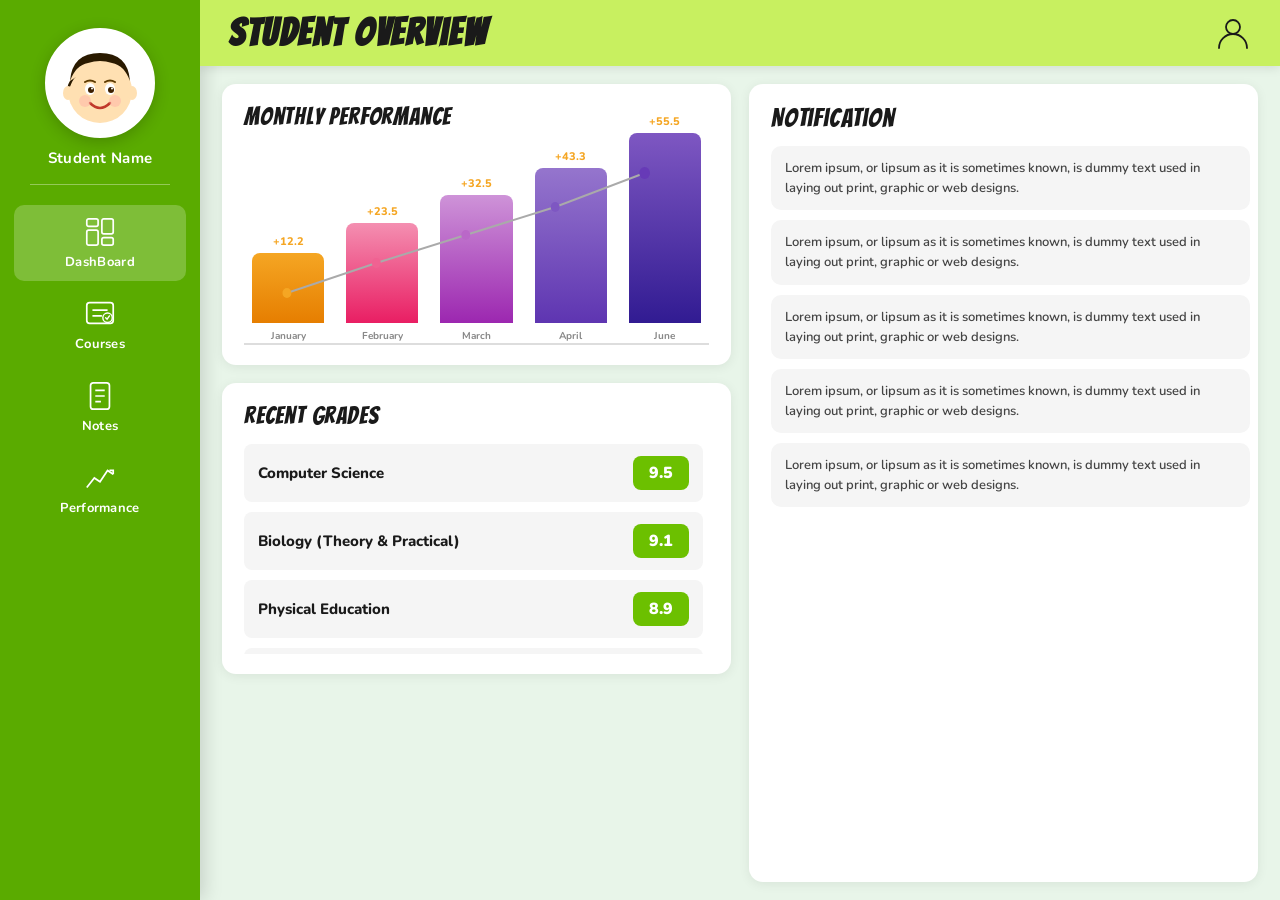
<file: index.html>
<!DOCTYPE html>
<html lang="en">
<head>
  <meta charset="UTF-8" />
  <meta name="viewport" content="width=device-width, initial-scale=1.0"/>
  <title>Student Overview Dashboard</title>
  <link href="https://fonts.googleapis.com/css2?family=Bangers&family=Nunito:wght@400;600;700;800;900&display=swap" rel="stylesheet"/>
  <style>
    *, *::before, *::after { box-sizing: border-box; margin: 0; padding: 0; }

    :root {
      --green-dark: #5aab00;
      --green-mid:  #72c900;
      --green-light:#c8f060;
      --sidebar-bg: #5aab00;
      --header-bg:  #c8f060;
      --white:      #ffffff;
      --card-bg:    #f5f5f5;
      --grade-green:#6cc000;
      --grade-orange:#e07000;
      --grade-red:  #c83030;
      --text-dark:  #1a1a1a;
      --text-mid:   #444;
      --text-light: #fff;
      --bar1: #f5a623;
      --bar2: #f06292;
      --bar3: #ce93d8;
      --bar4: #7e57c2;
      --bar5: #4527a0;
      --radius: 14px;
    }

    body {
      font-family: 'Nunito', sans-serif;
      background: #e8f5e9;
      display: flex;
      height: 100vh;
      overflow: hidden;
    }

    /* ── SIDEBAR ── */
    .sidebar {
      width: 200px;
      min-width: 200px;
      background: var(--sidebar-bg);
      display: flex;
      flex-direction: column;
      align-items: center;
      padding: 28px 0 20px;
      gap: 10px;
      box-shadow: 4px 0 18px rgba(0,0,0,.15);
    }

    .avatar-wrap {
      width: 110px;
      height: 110px;
      border-radius: 50%;
      background: #fff;
      border: 4px solid #fff;
      overflow: hidden;
      display: flex;
      align-items: center;
      justify-content: center;
      box-shadow: 0 4px 16px rgba(0,0,0,.2);
      flex-shrink: 0;
    }

    .avatar-wrap svg {
      width: 96px;
      height: 96px;
    }

    .student-name {
      color: #fff;
      font-size: 15px;
      font-weight: 700;
      letter-spacing: .4px;
      text-align: center;
      padding: 0 12px;
    }

    .divider {
      width: 70%;
      height: 1px;
      background: rgba(255,255,255,.35);
      margin: 6px 0;
    }

    .nav-items {
      display: flex;
      flex-direction: column;
      align-items: center;
      gap: 6px;
      width: 100%;
      padding: 0 14px;
      margin-top: 4px;
    }

    .nav-item {
      display: flex;
      flex-direction: column;
      align-items: center;
      gap: 4px;
      padding: 10px 0;
      width: 100%;
      border-radius: 10px;
      cursor: pointer;
      transition: background .2s;
    }

    .nav-item:hover { background: rgba(255,255,255,.18); }
    .nav-item.active { background: rgba(255,255,255,.22); }

    .nav-item svg {
      width: 34px;
      height: 34px;
      stroke: #fff;
      fill: none;
      stroke-width: 1.8;
    }

    .nav-label {
      color: #fff;
      font-size: 13px;
      font-weight: 700;
      letter-spacing: .3px;
    }

    /* ── MAIN AREA ── */
    .main {
      flex: 1;
      display: flex;
      flex-direction: column;
      overflow: hidden;
    }

    /* HEADER */
    .header {
      background: var(--header-bg);
      padding: 14px 28px;
      display: flex;
      align-items: center;
      justify-content: space-between;
      box-shadow: 0 2px 10px rgba(0,0,0,.1);
      flex-shrink: 0;
    }

    .header h1 {
      font-family: 'Bangers', cursive;
      font-size: 38px;
      letter-spacing: 1.5px;
      color: var(--text-dark);
      line-height: 1;
    }

    .profile-icon {
      width: 38px;
      height: 38px;
      stroke: #1a1a1a;
      stroke-width: 1.8;
      fill: none;
      cursor: pointer;
    }

    /* CONTENT */
    .content {
      flex: 1;
      display: grid;
      grid-template-columns: 1fr 1fr;
      gap: 18px;
      padding: 18px 22px;
      overflow-y: auto;
    }

    /* LEFT COLUMN */
    .left-col {
      display: flex;
      flex-direction: column;
      gap: 18px;
    }

    /* CARD */
    .card {
      background: #fff;
      border-radius: var(--radius);
      padding: 20px 22px;
      box-shadow: 0 2px 12px rgba(0,0,0,.07);
    }

    .card-title {
      font-family: 'Bangers', cursive;
      font-size: 24px;
      letter-spacing: .8px;
      color: var(--text-dark);
      margin-bottom: 16px;
    }

    /* ── BAR CHART ── */
    .chart-area {
      position: relative;
      height: 200px;
      display: flex;
      align-items: flex-end;
      gap: 22px;
      padding: 0 8px;
      border-bottom: 2px solid #ddd;
    }

    .bar-group {
      display: flex;
      flex-direction: column;
      align-items: center;
      flex: 1;
      position: relative;
    }

    .bar-value {
      font-size: 11px;
      font-weight: 800;
      color: #f5a623;
      margin-bottom: 4px;
      white-space: nowrap;
    }

    .bar {
      width: 100%;
      border-radius: 8px 8px 0 0;
      transition: opacity .2s;
      min-height: 20px;
    }

    .bar:hover { opacity: .85; }

    .bar-label {
      font-size: 10px;
      font-weight: 700;
      color: #888;
      margin-top: 6px;
      text-transform: capitalize;
      white-space: nowrap;
    }

    /* trend line overlay */
    .chart-wrap { position: relative; }

    .trend-svg {
      position: absolute;
      top: 0; left: 0;
      width: 100%;
      height: 200px;
      pointer-events: none;
    }

    /* ── GRADES ── */
    .grades-list {
      display: flex;
      flex-direction: column;
      gap: 10px;
      max-height: 210px;
      overflow-y: auto;
      padding-right: 6px;
      scrollbar-width: thin;
      scrollbar-color: var(--green-dark) #e0e0e0;
    }

    .grades-list::-webkit-scrollbar { width: 8px; }
    .grades-list::-webkit-scrollbar-track { background: #e0e0e0; border-radius: 10px; }
    .grades-list::-webkit-scrollbar-thumb { background: var(--green-dark); border-radius: 10px; }

    .grade-row {
      display: flex;
      align-items: center;
      justify-content: space-between;
      background: var(--card-bg);
      border-radius: 8px;
      padding: 12px 14px;
    }

    .grade-subject {
      font-size: 15px;
      font-weight: 800;
      color: var(--text-dark);
    }

    .grade-badge {
      border-radius: 8px;
      padding: 6px 16px;
      font-size: 16px;
      font-weight: 900;
      color: #fff;
      min-width: 52px;
      text-align: center;
    }

    .grade-badge.good    { background: var(--grade-green); }
    .grade-badge.average { background: var(--grade-orange); }
    .grade-badge.low     { background: var(--grade-red); }

    /* ── NOTIFICATIONS ── */
    .right-col {
      display: flex;
      flex-direction: column;
    }

    .notif-card {
      flex: 1;
      background: #fff;
      border-radius: var(--radius);
      padding: 20px 0 20px 22px;
      box-shadow: 0 2px 12px rgba(0,0,0,.07);
      display: flex;
      flex-direction: column;
      overflow: hidden;
    }

    .notif-title {
      font-family: 'Bangers', cursive;
      font-size: 26px;
      letter-spacing: .8px;
      color: var(--text-dark);
      margin-bottom: 14px;
      padding-right: 22px;
    }

    .notif-scroll {
      flex: 1;
      overflow-y: auto;
      display: flex;
      flex-direction: column;
      gap: 10px;
      padding-right: 8px;
      scrollbar-width: thin;
      scrollbar-color: var(--green-dark) #e0e0e0;
    }

    .notif-scroll::-webkit-scrollbar { width: 10px; }
    .notif-scroll::-webkit-scrollbar-track { background: #e0e0e0; border-radius: 10px; }
    .notif-scroll::-webkit-scrollbar-thumb {
      background: var(--green-dark);
      border-radius: 10px;
    }

    .notif-item {
      background: var(--card-bg);
      border-radius: 10px;
      padding: 12px 14px;
      font-size: 13px;
      line-height: 1.55;
      color: var(--text-mid);
      font-weight: 600;
      flex-shrink: 0;
    }
  </style>
</head>
<body>

<!-- ── SIDEBAR ── -->
<aside class="sidebar">
  <!-- Cartoon avatar -->
  <div class="avatar-wrap">
    <svg viewBox="0 0 96 96" xmlns="http://www.w3.org/2000/svg">
      <!-- face -->
      <circle cx="48" cy="56" r="32" fill="#ffe0b2"/>
      <!-- hair -->
      <path d="M18 46 Q20 18 48 18 Q76 18 78 46 Q72 30 60 28 Q48 24 36 28 Q24 30 18 46Z" fill="#2a1a00"/>
      <path d="M18 46 Q14 52 16 58 Q20 44 24 42Z" fill="#2a1a00"/>
      <!-- eyes -->
      <ellipse cx="38" cy="54" rx="5" ry="6" fill="#fff"/>
      <ellipse cx="58" cy="54" rx="5" ry="6" fill="#fff"/>
      <circle cx="39" cy="55" r="3" fill="#3e2000"/>
      <circle cx="59" cy="55" r="3" fill="#3e2000"/>
      <circle cx="40" cy="53.5" r="1" fill="#fff"/>
      <circle cx="60" cy="53.5" r="1" fill="#fff"/>
      <!-- eyebrows -->
      <path d="M33 47 Q38 44 43 47" stroke="#5d3a00" stroke-width="2" fill="none" stroke-linecap="round"/>
      <path d="M53 47 Q58 44 63 47" stroke="#5d3a00" stroke-width="2" fill="none" stroke-linecap="round"/>
      <!-- smile -->
      <path d="M38 68 Q48 78 58 68" stroke="#c0392b" stroke-width="2.5" fill="none" stroke-linecap="round"/>
      <!-- cheeks -->
      <circle cx="33" cy="66" r="6" fill="#ffb3a7" opacity=".5"/>
      <circle cx="63" cy="66" r="6" fill="#ffb3a7" opacity=".5"/>
      <!-- ear -->
      <ellipse cx="16" cy="58" rx="5" ry="7" fill="#ffe0b2"/>
      <ellipse cx="80" cy="58" rx="5" ry="7" fill="#ffe0b2"/>
    </svg>
  </div>

  <p class="student-name">Student Name</p>
  <div class="divider"></div>

  <nav class="nav-items">
    <!-- Dashboard -->
    <div class="nav-item active">
      <svg viewBox="0 0 36 36"><rect x="4" y="4" width="12" height="8" rx="2"/><rect x="4" y="16" width="12" height="16" rx="2"/><rect x="20" y="4" width="12" height="16" rx="2"/><rect x="20" y="24" width="12" height="8" rx="2"/></svg>
      <span class="nav-label">DashBoard</span>
    </div>
    <!-- Courses -->
    <div class="nav-item">
      <svg viewBox="0 0 36 36"><rect x="4" y="6" width="28" height="22" rx="3"/><path d="M10 14h16M10 20h10"/><circle cx="26" cy="22" r="5" fill="var(--sidebar-bg)" stroke="#fff" stroke-width="1.5"/><path d="M24 22l1.5 1.5L28 20" stroke="#fff" stroke-width="1.5" stroke-linecap="round"/></svg>
      <span class="nav-label">Courses</span>
    </div>
    <!-- Notes -->
    <div class="nav-item">
      <svg viewBox="0 0 36 36"><rect x="8" y="4" width="20" height="28" rx="3"/><path d="M13 12h10M13 18h10M13 24h6"/></svg>
      <span class="nav-label">Notes</span>
    </div>
    <!-- Performance -->
    <div class="nav-item">
      <svg viewBox="0 0 36 36"><polyline points="4,28 12,18 18,22 26,10 32,14"/><polyline points="28,10 32,10 32,14"/></svg>
      <span class="nav-label">Performance</span>
    </div>
  </nav>
</aside>

<!-- ── MAIN ── -->
<div class="main">
  <!-- Header -->
  <header class="header">
    <h1>Student Overview</h1>
    <svg class="profile-icon" viewBox="0 0 38 38">
      <circle cx="19" cy="13" r="7"/>
      <path d="M5 34c0-7.7 6.3-14 14-14s14 6.3 14 14" stroke-linecap="round"/>
    </svg>
  </header>

  <!-- Content Grid -->
  <div class="content">

    <!-- LEFT -->
    <div class="left-col">

      <!-- Monthly Performance -->
      <div class="card">
        <div class="card-title">Monthly Performance</div>
        <div class="chart-wrap">
          <div class="chart-area" id="chartArea">
            <div class="bar-group">
              <span class="bar-value">+12.2</span>
              <div class="bar" style="height:70px; background: linear-gradient(180deg,#f5a623,#e67e00);"></div>
              <span class="bar-label">January</span>
            </div>
            <div class="bar-group">
              <span class="bar-value">+23.5</span>
              <div class="bar" style="height:100px; background: linear-gradient(180deg,#f48fb1,#e91e63);"></div>
              <span class="bar-label">February</span>
            </div>
            <div class="bar-group">
              <span class="bar-value">+32.5</span>
              <div class="bar" style="height:128px; background: linear-gradient(180deg,#ce93d8,#9c27b0);"></div>
              <span class="bar-label">March</span>
            </div>
            <div class="bar-group">
              <span class="bar-value">+43.3</span>
              <div class="bar" style="height:155px; background: linear-gradient(180deg,#9575cd,#5e35b1);"></div>
              <span class="bar-label">April</span>
            </div>
            <div class="bar-group">
              <span class="bar-value">+55.5</span>
              <div class="bar" style="height:190px; background: linear-gradient(180deg,#7e57c2,#311b92);"></div>
              <span class="bar-label">June</span>
            </div>
          </div>
          <!-- Trend line -->
          <svg class="trend-svg" viewBox="0 0 520 200" preserveAspectRatio="none">
            <polyline
              points="48,148 148,118 248,90 348,62 448,28"
              fill="none" stroke="#aaa" stroke-width="2" stroke-dasharray="none"/>
            <circle cx="48"  cy="148" r="5" fill="#f5a623"/>
            <circle cx="148" cy="118" r="5" fill="#f06292"/>
            <circle cx="248" cy="90"  r="5" fill="#ba68c8"/>
            <circle cx="348" cy="62"  r="5" fill="#7e57c2"/>
            <circle cx="448" cy="28"  r="6" fill="#673ab7"/>
          </svg>
        </div>
      </div>

      <!-- Recent Grades -->
      <div class="card">
        <div class="card-title">Recent Grades</div>
        <div class="grades-list">
          <div class="grade-row">
            <span class="grade-subject">Computer Science</span>
            <span class="grade-badge good">9.5</span>
          </div>
          <div class="grade-row">
            <span class="grade-subject">Biology (Theory &amp; Practical)</span>
            <span class="grade-badge good">9.1</span>
          </div>
          <div class="grade-row">
            <span class="grade-subject">Physical Education</span>
            <span class="grade-badge good">8.9</span>
          </div>
          <div class="grade-row">
            <span class="grade-subject">Mathematics (Theory)</span>
            <span class="grade-badge good">8.4</span>
          </div>
          <div class="grade-row">
            <span class="grade-subject">English Literature</span>
            <span class="grade-badge good">7.8</span>
          </div>
          <div class="grade-row">
            <span class="grade-subject">Geography</span>
            <span class="grade-badge average">6.7</span>
          </div>
          <div class="grade-row">
            <span class="grade-subject">Chemistry (Theory &amp; Practical)</span>
            <span class="grade-badge average">6.3</span>
          </div>
          <div class="grade-row">
            <span class="grade-subject">History &amp; Civics</span>
            <span class="grade-badge average">5.9</span>
          </div>
          <div class="grade-row">
            <span class="grade-subject">Economics</span>
            <span class="grade-badge low">4.2</span>
          </div>
          <div class="grade-row">
            <span class="grade-subject">Physics (Theory &amp; Practical)</span>
            <span class="grade-badge low">3.6</span>
          </div>
        </div>
      </div>

    </div><!-- /left-col -->

    <!-- RIGHT: Notifications -->
    <div class="right-col">
      <div class="notif-card">
        <div class="notif-title">Notification</div>
        <div class="notif-scroll">
          <div class="notif-item">Lorem ipsum, or lipsum as it is sometimes known, is dummy text used in laying out print, graphic or web designs.</div>
          <div class="notif-item">Lorem ipsum, or lipsum as it is sometimes known, is dummy text used in laying out print, graphic or web designs.</div>
          <div class="notif-item">Lorem ipsum, or lipsum as it is sometimes known, is dummy text used in laying out print, graphic or web designs.</div>
          <div class="notif-item">Lorem ipsum, or lipsum as it is sometimes known, is dummy text used in laying out print, graphic or web designs.</div>
          <div class="notif-item">Lorem ipsum, or lipsum as it is sometimes known, is dummy text used in laying out print, graphic or web designs.</div>
        </div>
      </div>
    </div><!-- /right-col -->

  </div><!-- /content -->
</div><!-- /main -->

</body>
</html>
</file>
